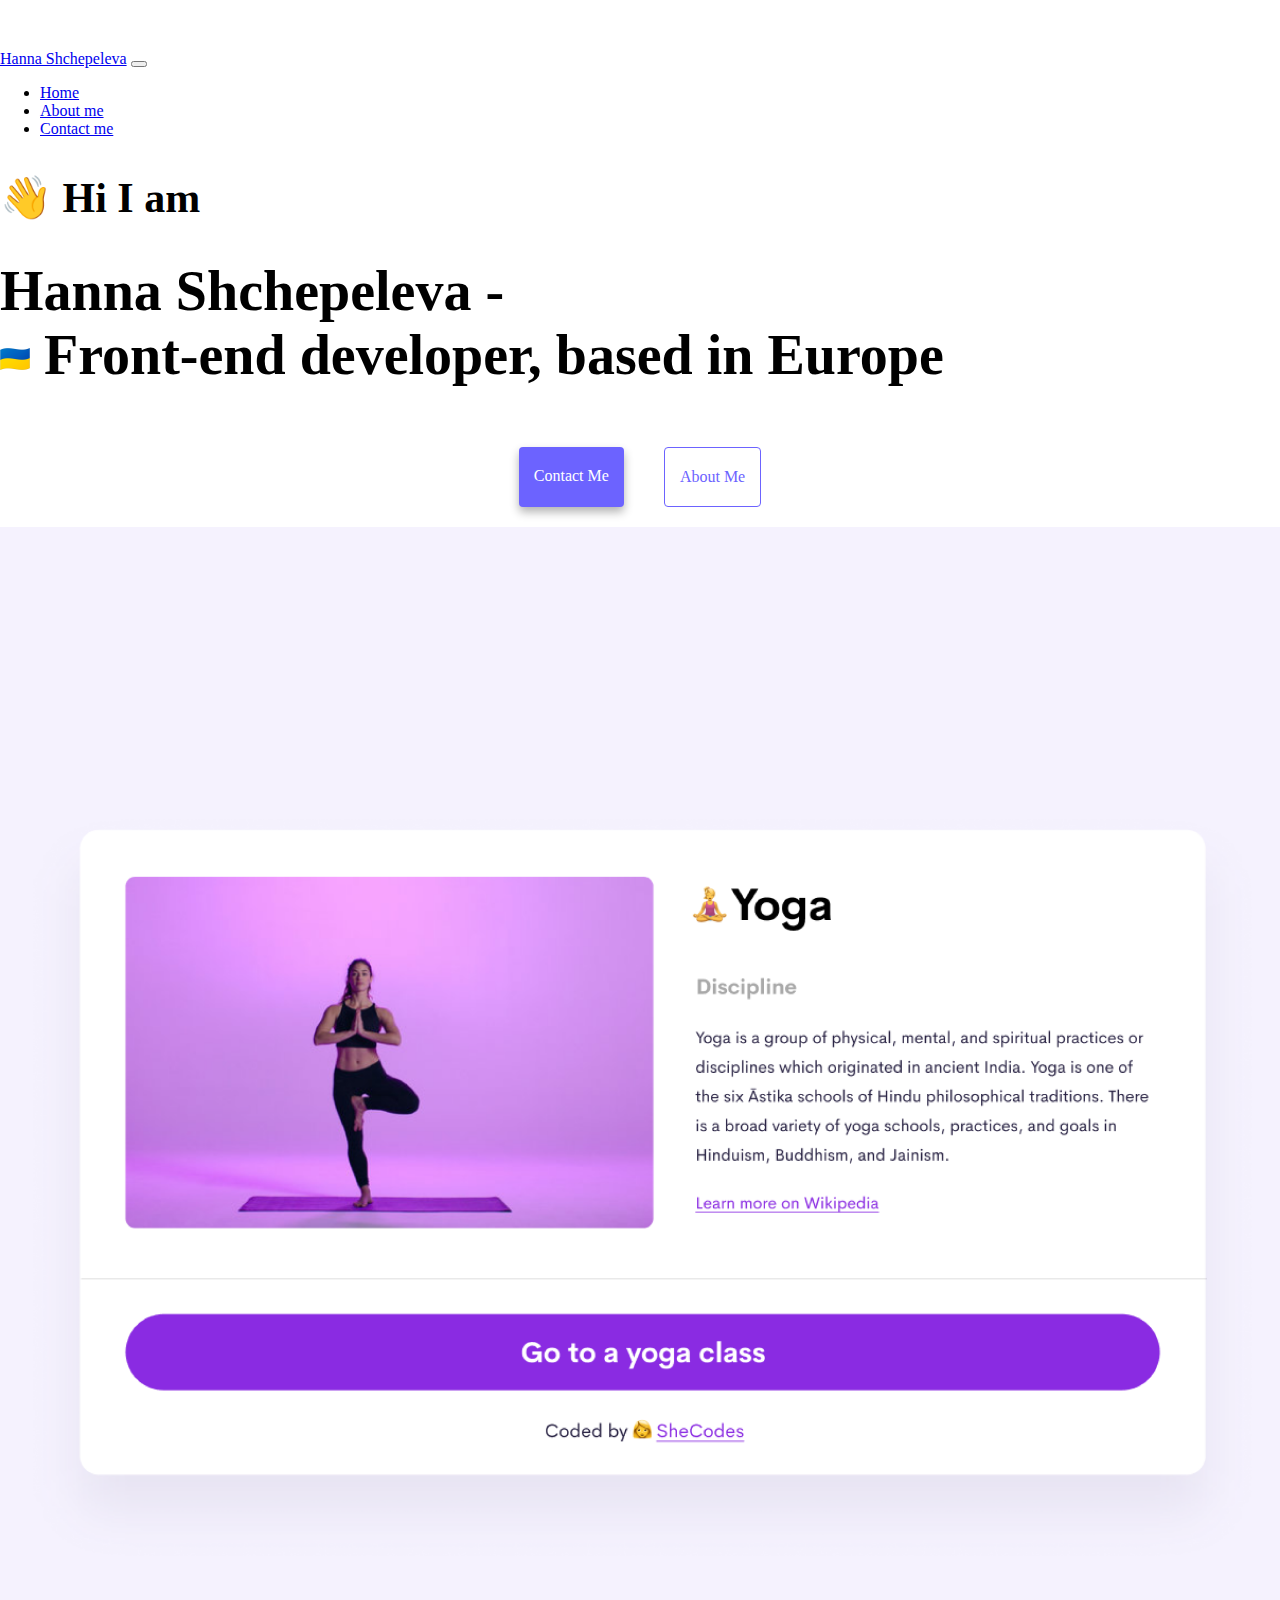
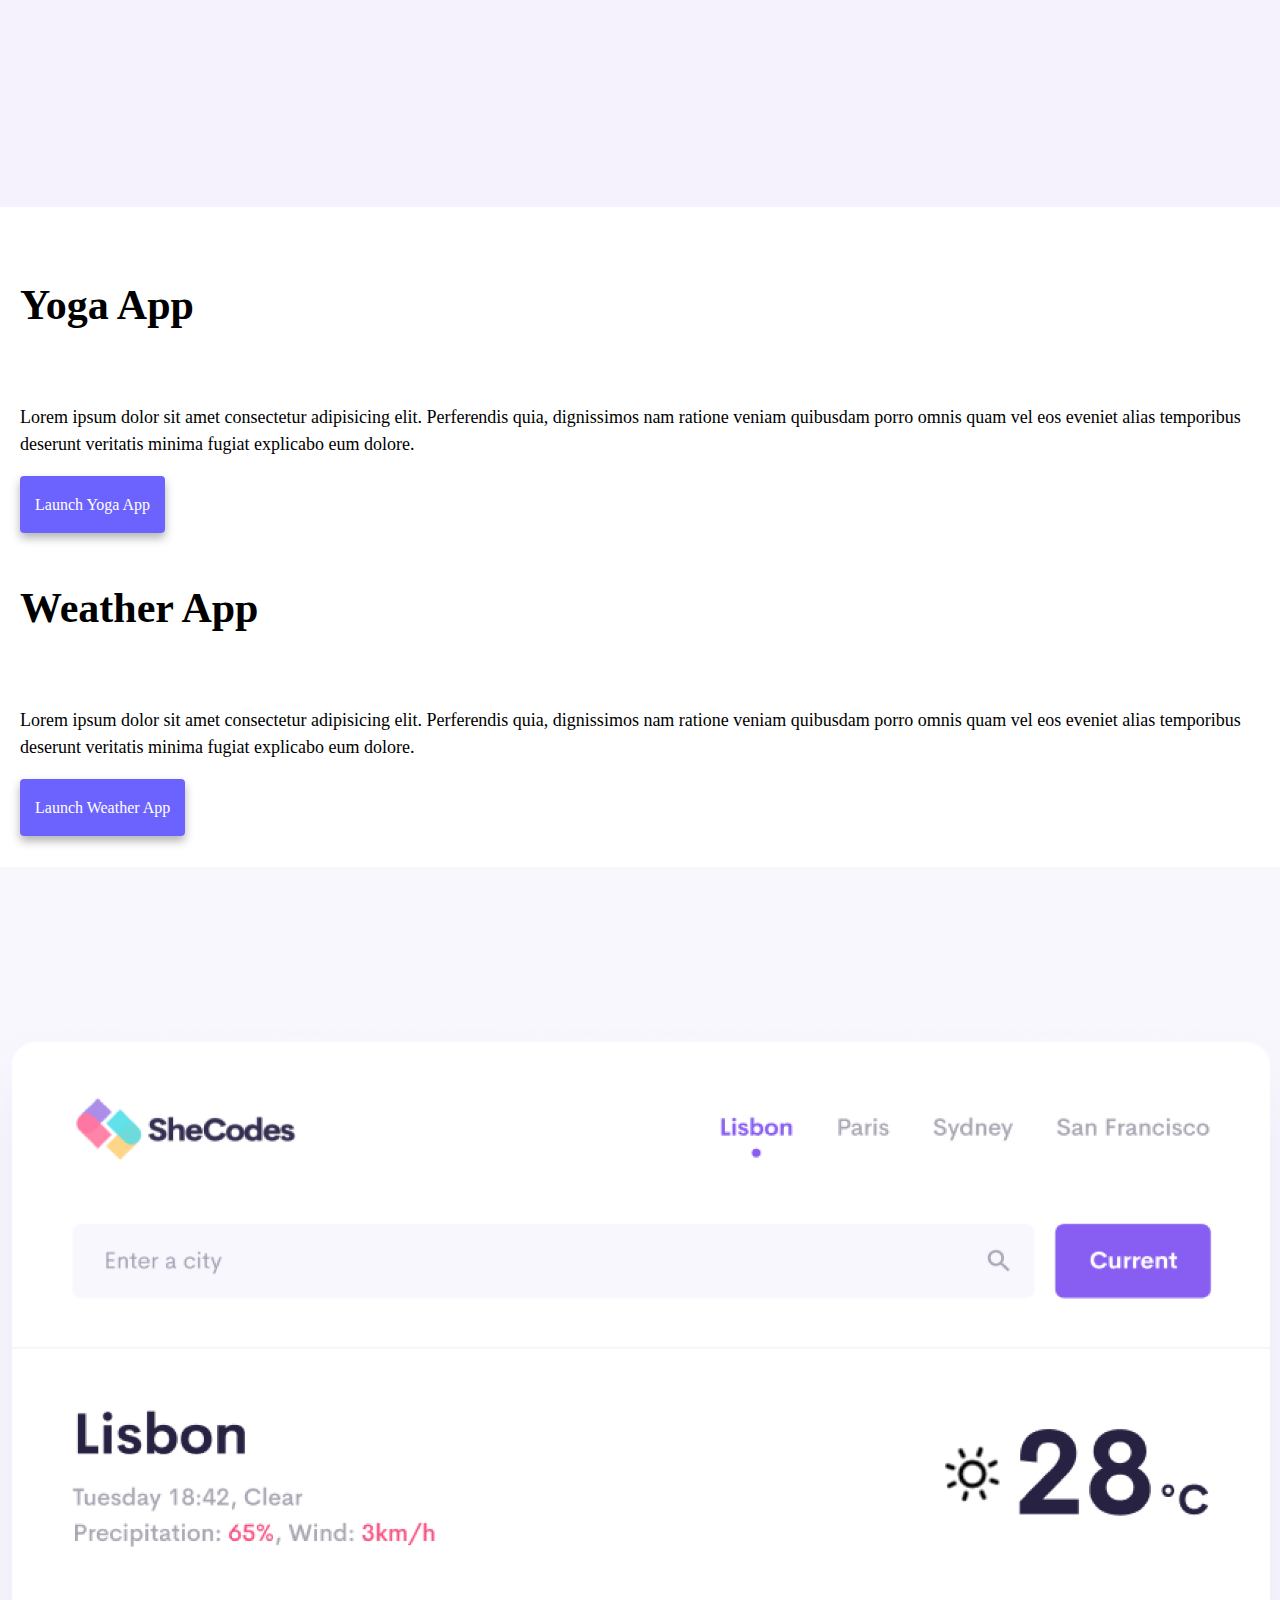
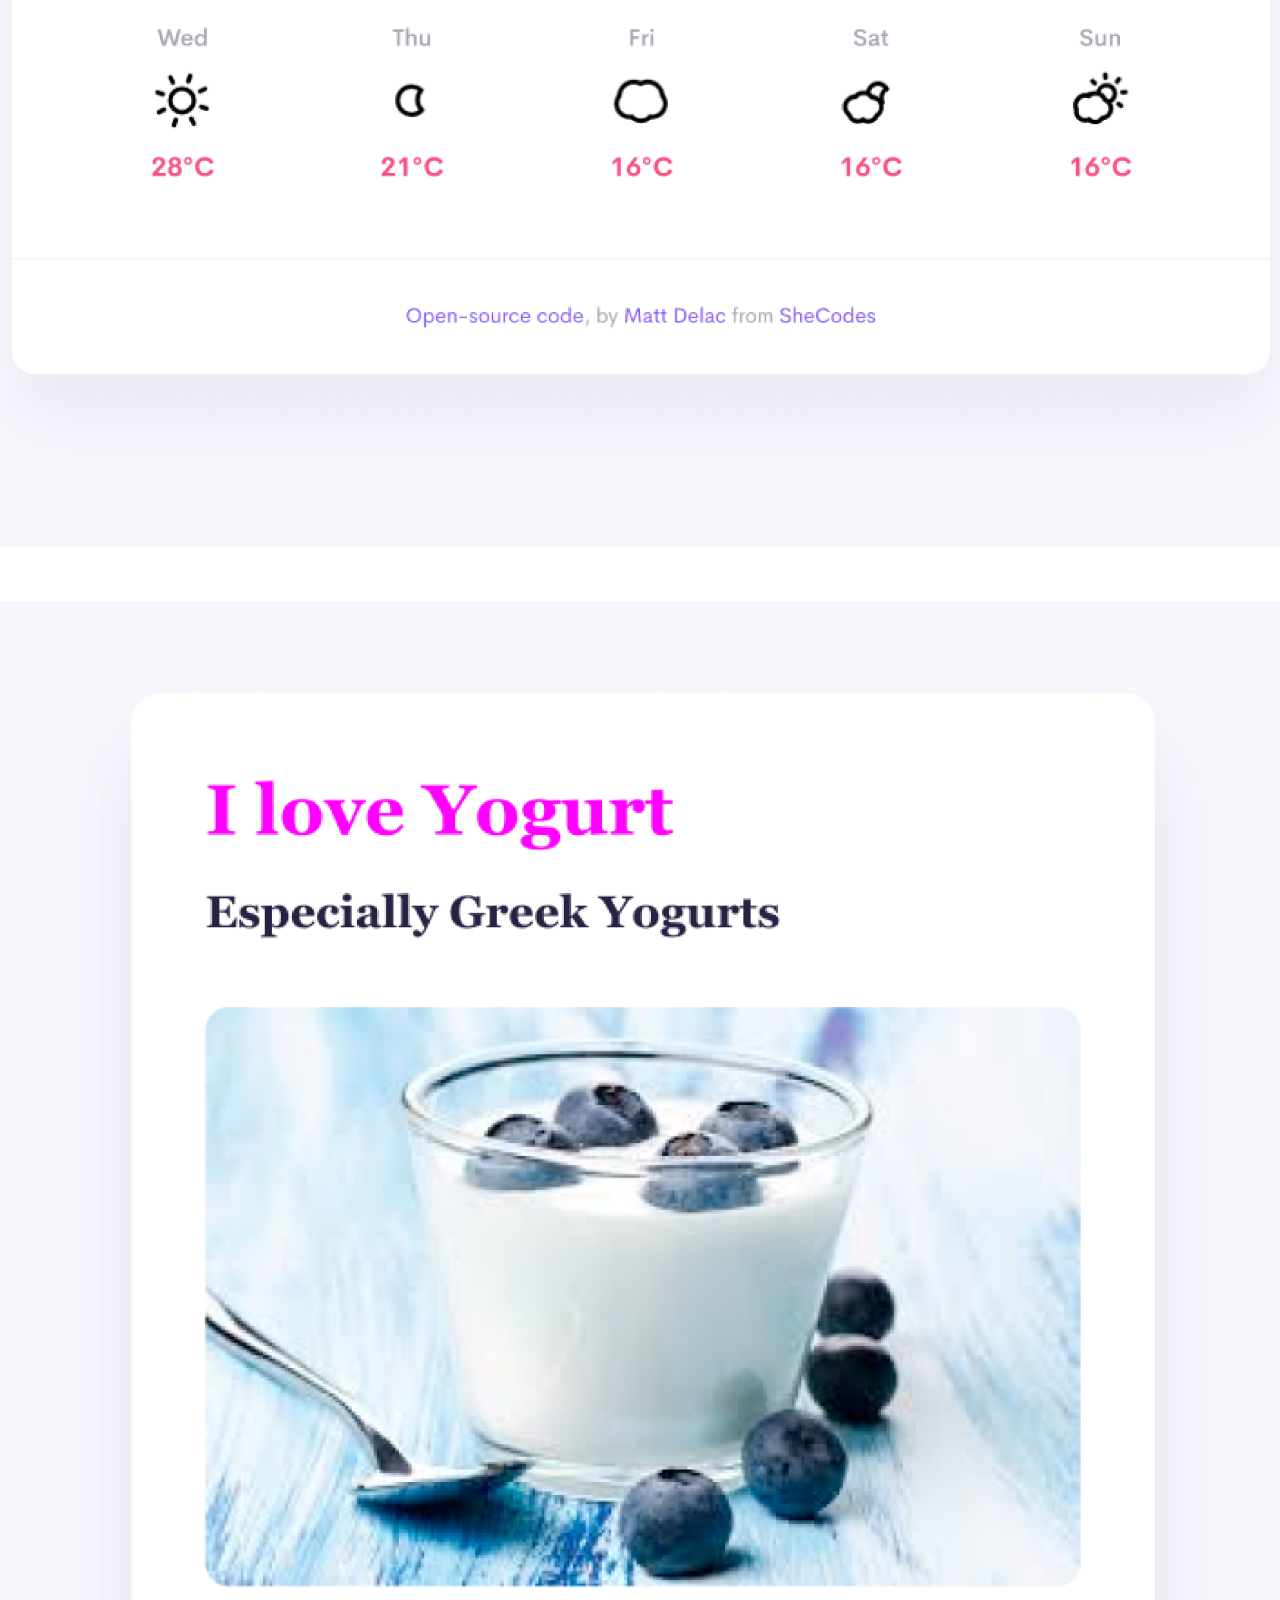
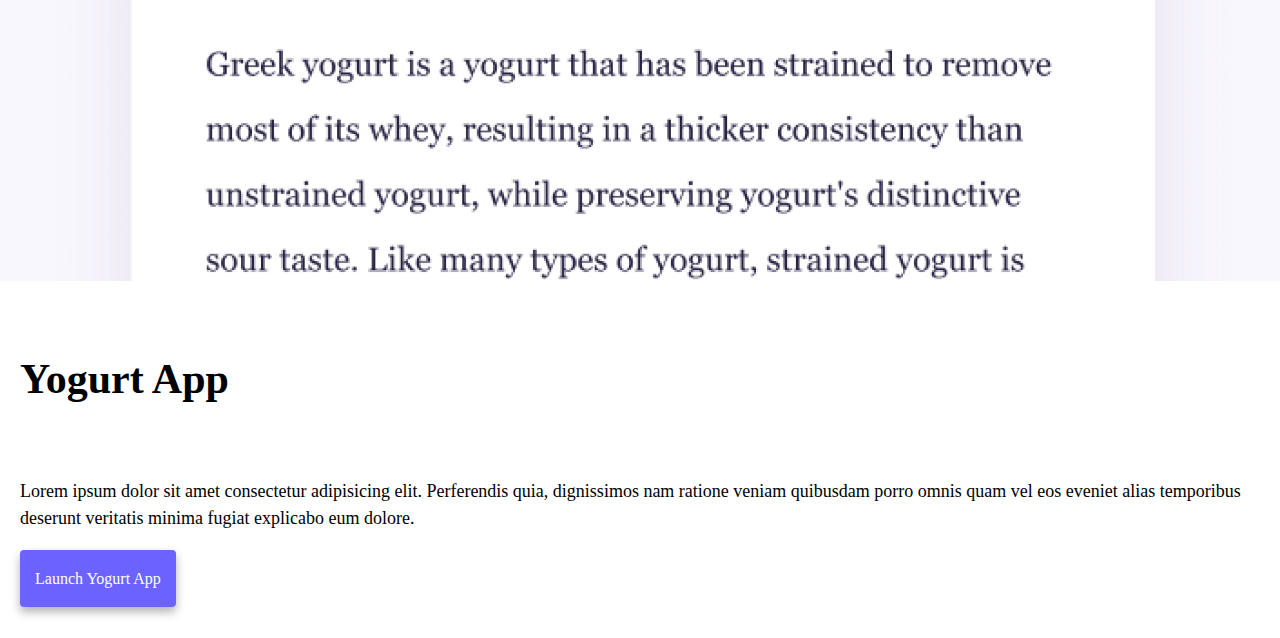
<file: index.html>
<!DOCTYPE html>
<html lang="en">
  <head>
    <meta charset="UTF-8" />
    <meta http-equiv="X-UA-Compatible" content="IE=edge" />
    <meta name="viewport" content="width=device-width, initial-scale=1.0" />
    <meta
      name="description"
      content="Learn about new apps, created by talented Front-end developer from Kharkiv, Ukraine, - Hanna Shchepeleva."
    />
    <link
      href="https://cdn.jsdelivr.net/npm/bootstrap@5.2.2/dist/css/bootstrap.min.css"
      rel="stylesheet"
      integrity="sha384-Zenh87qX5JnK2Jl0vWa8Ck2rdkQ2Bzep5IDxbcnCeuOxjzrPF/et3URy9Bv1WTRi"
      crossorigin="anonymous"
    />
    <script
      src="https://cdn.jsdelivr.net/npm/bootstrap@5.2.2/dist/js/bootstrap.bundle.min.js"
      integrity="sha384-OERcA2EqjJCMA+/3y+gxIOqMEjwtxJY7qPCqsdltbNJuaOe923+mo//f6V8Qbsw3"
      crossorigin="anonymous"
    ></script>
    <title>Front-end developer - Hanna Shchepeleva</title>
    <link rel="stylesheet" href="/style.css" />
  </head>
  <body>
    <nav class="navbar navbar-expand-lg bg-light fixed-top">
      <div class="container">
        <a class="navbar-brand" href="/">Hanna Shchepeleva</a>
        <button
          class="navbar-toggler"
          type="button"
          data-bs-toggle="collapse"
          data-bs-target="#navbarNav"
          aria-controls="navbarNav"
          aria-expanded="false"
          aria-label="Toggle navigation"
        >
          <span class="navbar-toggler-icon"></span>
        </button>
        <div class="collapse navbar-collapse" id="navbarNav">
          <ul class="navbar-nav">
            <li class="nav-item">
              <a
                class="nav-link active"
                aria-current="page"
                href="/"
                title="Homepage"
                >Home</a
              >
            </li>
            <li class="nav-item">
              <a
                class="nav-link"
                href="/about.html"
                title="About Hanna Shchepeleva"
                >About me</a
              >
            </li>
            <li class="nav-item">
              <a
                class="nav-link"
                href="/about.html#contact"
                title="Contact Hanna Shchepeleva"
                >Contact me</a
              >
            </li>
          </ul>
        </div>
      </div>
    </nav>
    <h2 class="mt-5 text-center">👋 Hi I am</h2>
    <h1 class="text-center">
      Hanna Shchepeleva -
      <br />
      <img src="images/flag-ukraine.png" alt="UA" class="flag-emoji" />
      Front-end developer, based in Europe
    </h1>
    <div class="navigation-links">
      <a
        href="/about.html#contact"
        class="primary-link"
        title="Contact Hanna Shchepeleva"
        >Contact me</a
      >
      <a
        href="/about.html"
        class="secondary-link"
        title="About Hanna Shchepeleva"
        >About me</a
      >
    </div>
    <div class="container text-center mt-5">
      <div class="row">
        <div class="col-md-6 p-0 homepage-image-place">
          <img
            src="/images/yoga.png"
            class="rounded homepage-image"
            alt="yoga"
          />
        </div>
        <div class="col-md-6 app-description">
          <h2 class="app-name">Yoga App</h2>
          <p class="app-description-paragraph">
            Lorem ipsum dolor sit amet consectetur adipisicing elit. Perferendis
            quia, dignissimos nam ratione veniam quibusdam porro omnis quam vel
            eos eveniet alias temporibus deserunt veritatis minima fugiat
            explicabo eum dolore.
          </p>
          <div>
            <a href="#" class="primary-link launch-app-link">Launch yoga app</a>
          </div>
        </div>
        <div class="col-md-6 app-description">
          <h2 class="app-name">Weather App</h2>
          <p>
            Lorem ipsum dolor sit amet consectetur adipisicing elit. Perferendis
            quia, dignissimos nam ratione veniam quibusdam porro omnis quam vel
            eos eveniet alias temporibus deserunt veritatis minima fugiat
            explicabo eum dolore.
          </p>
          <div>
            <a href="#" class="primary-link launch-app-link"
              >Launch weather app</a
            >
          </div>
        </div>
        <div class="col-md-6 homepage-image-place">
          <img
            src="/images/weather.png"
            alt="weather"
            class="rounded homepage-image"
          />
        </div>
        <div class="col-md-6 homepage-image-place">
          <img
            src="/images/yogurt.png"
            alt="yougurt"
            class="rounded homepage-image"
          />
        </div>
        <div class="col-md-6 app-description">
          <h2 class="app-name">Yogurt App</h2>
          <p>
            Lorem ipsum dolor sit amet consectetur adipisicing elit. Perferendis
            quia, dignissimos nam ratione veniam quibusdam porro omnis quam vel
            eos eveniet alias temporibus deserunt veritatis minima fugiat
            explicabo eum dolore.
          </p>
          <div>
            <a href="#" class="primary-link launch-app-link"
              >Launch yogurt app</a
            >
          </div>
        </div>
      </div>
    </div>
  </body>
</html>
</file>
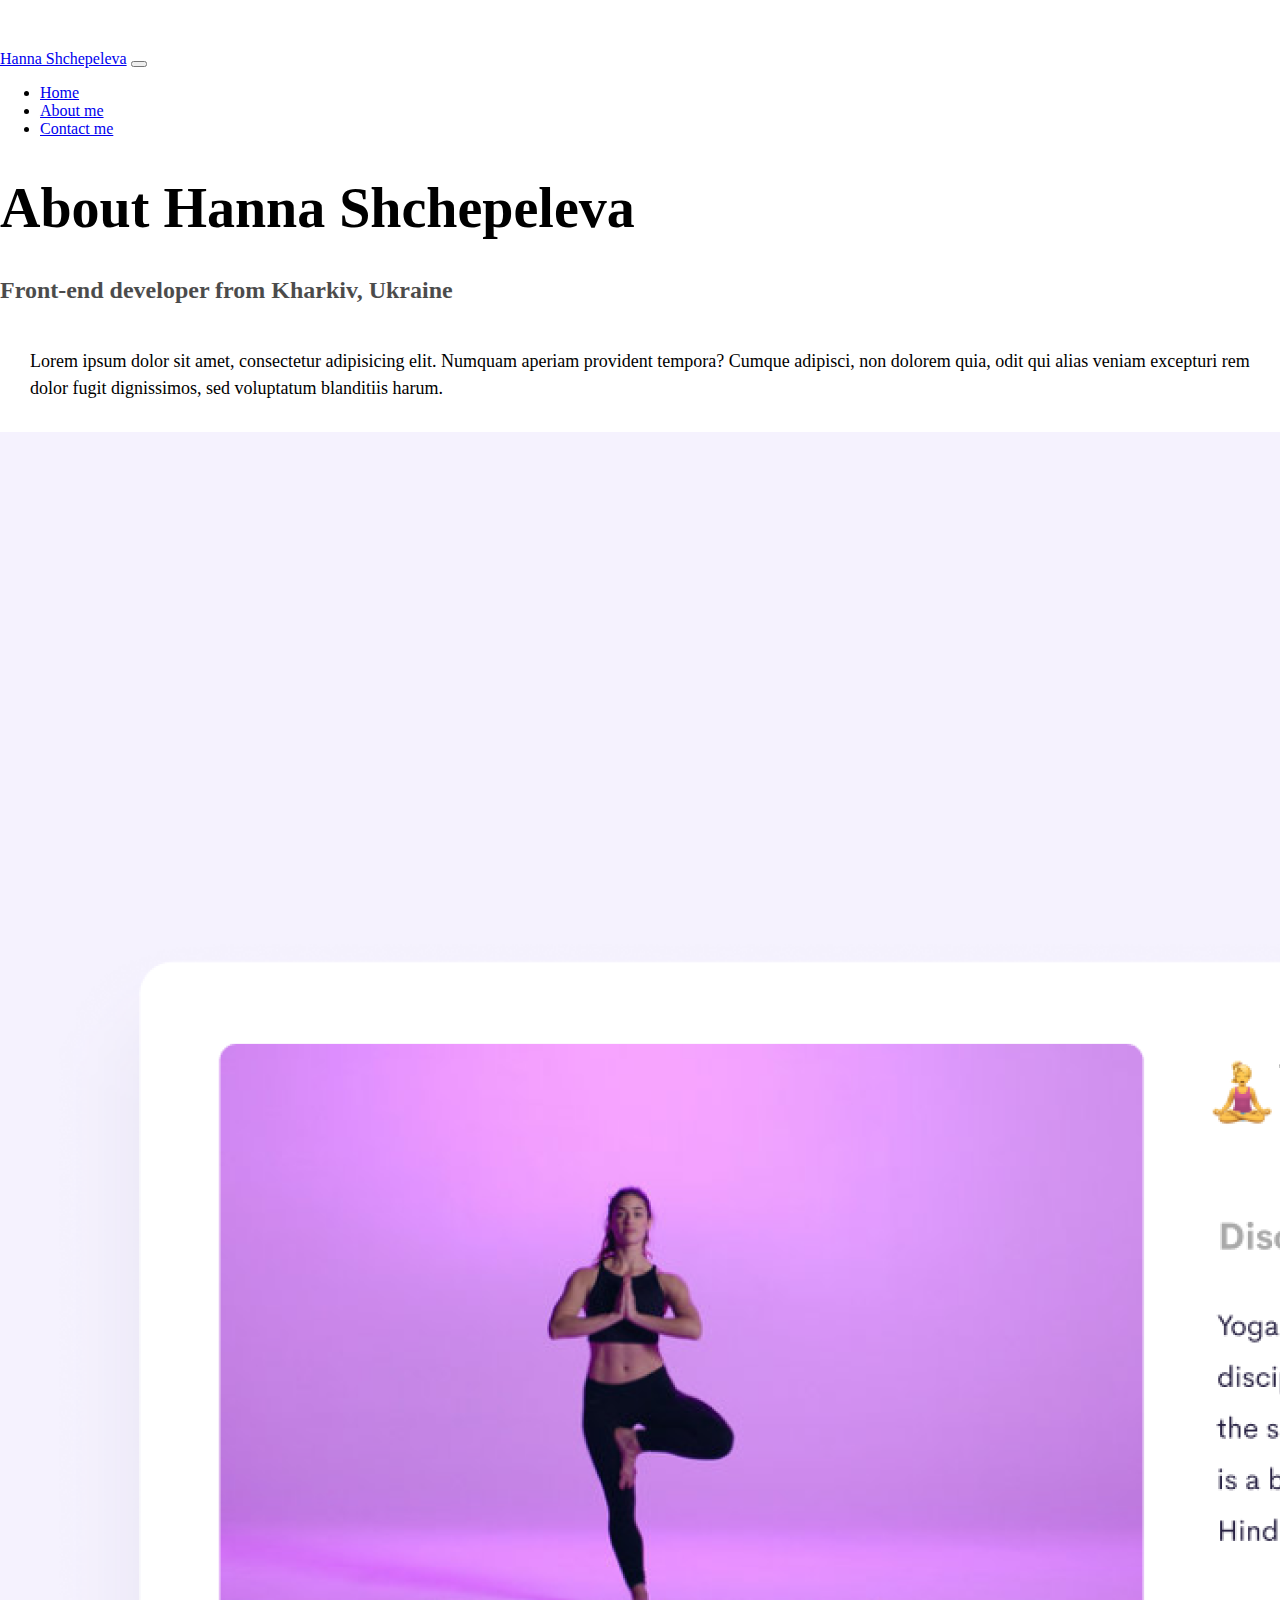
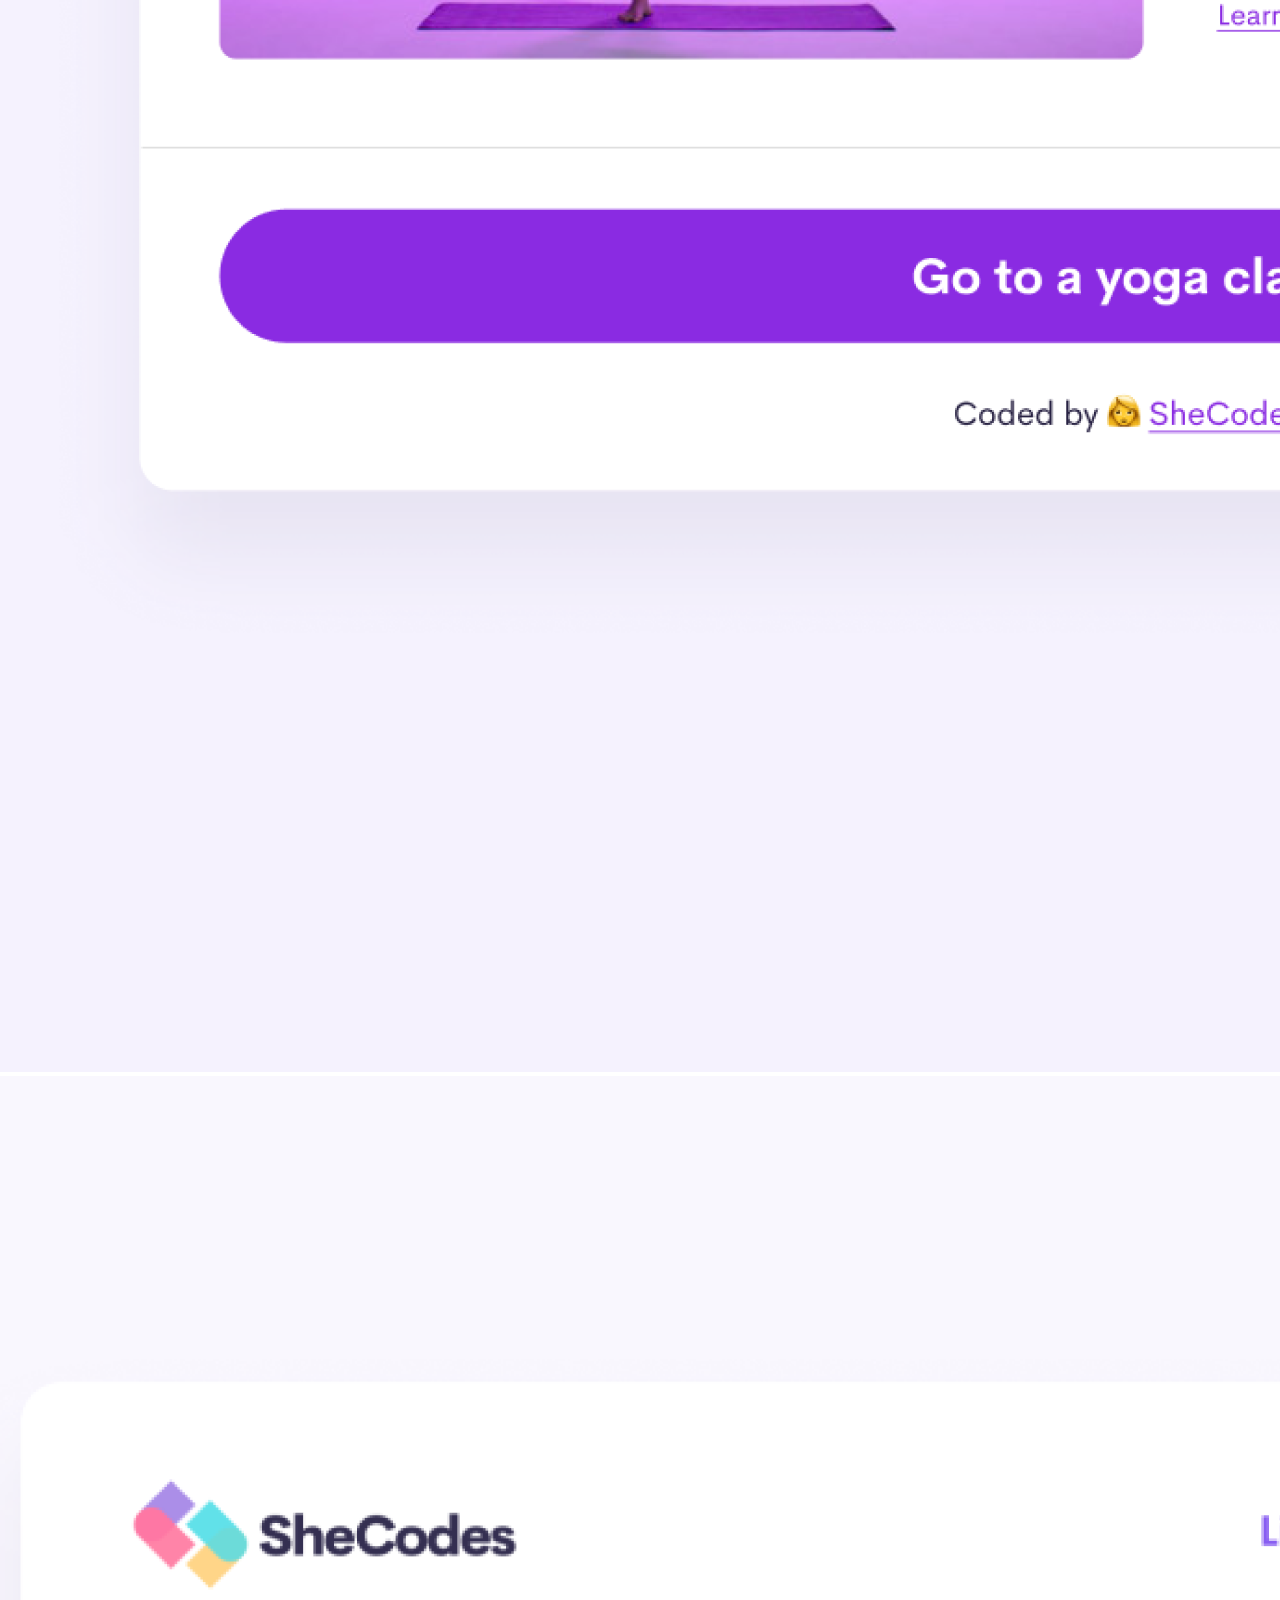
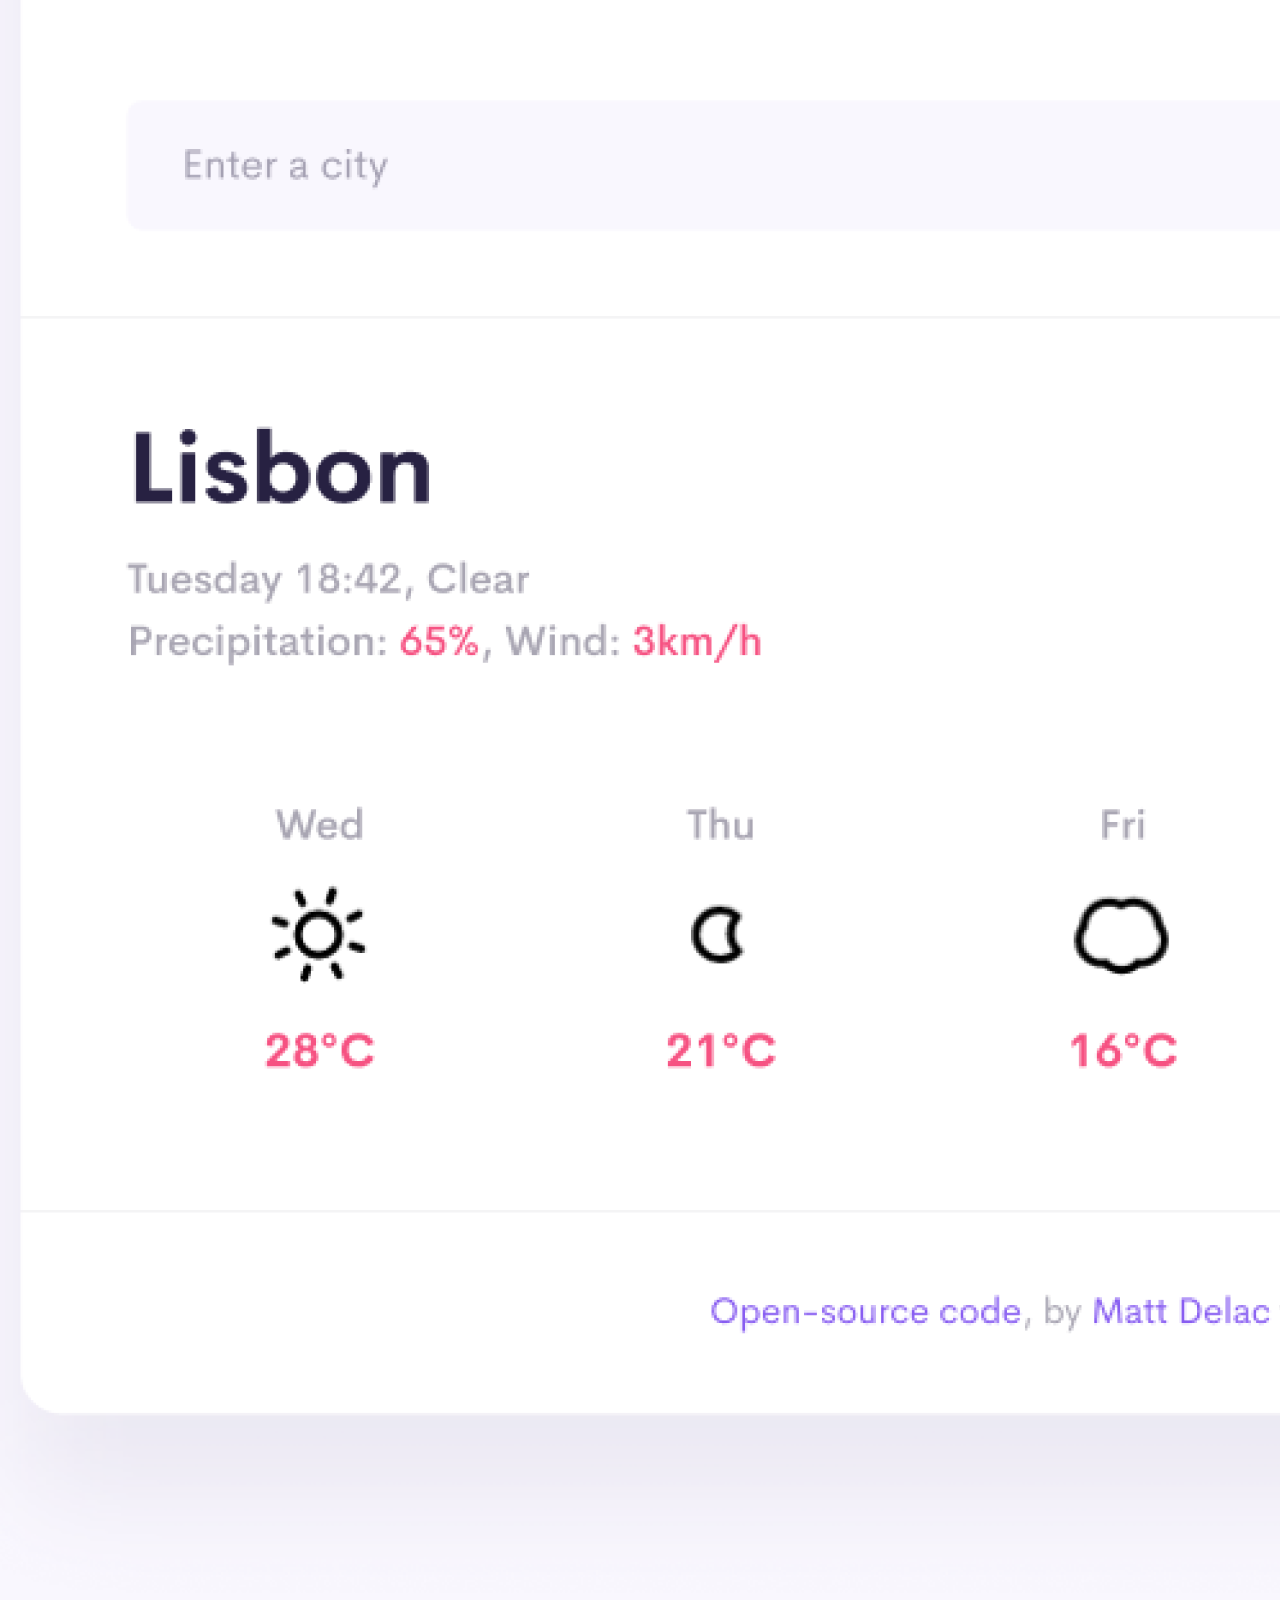
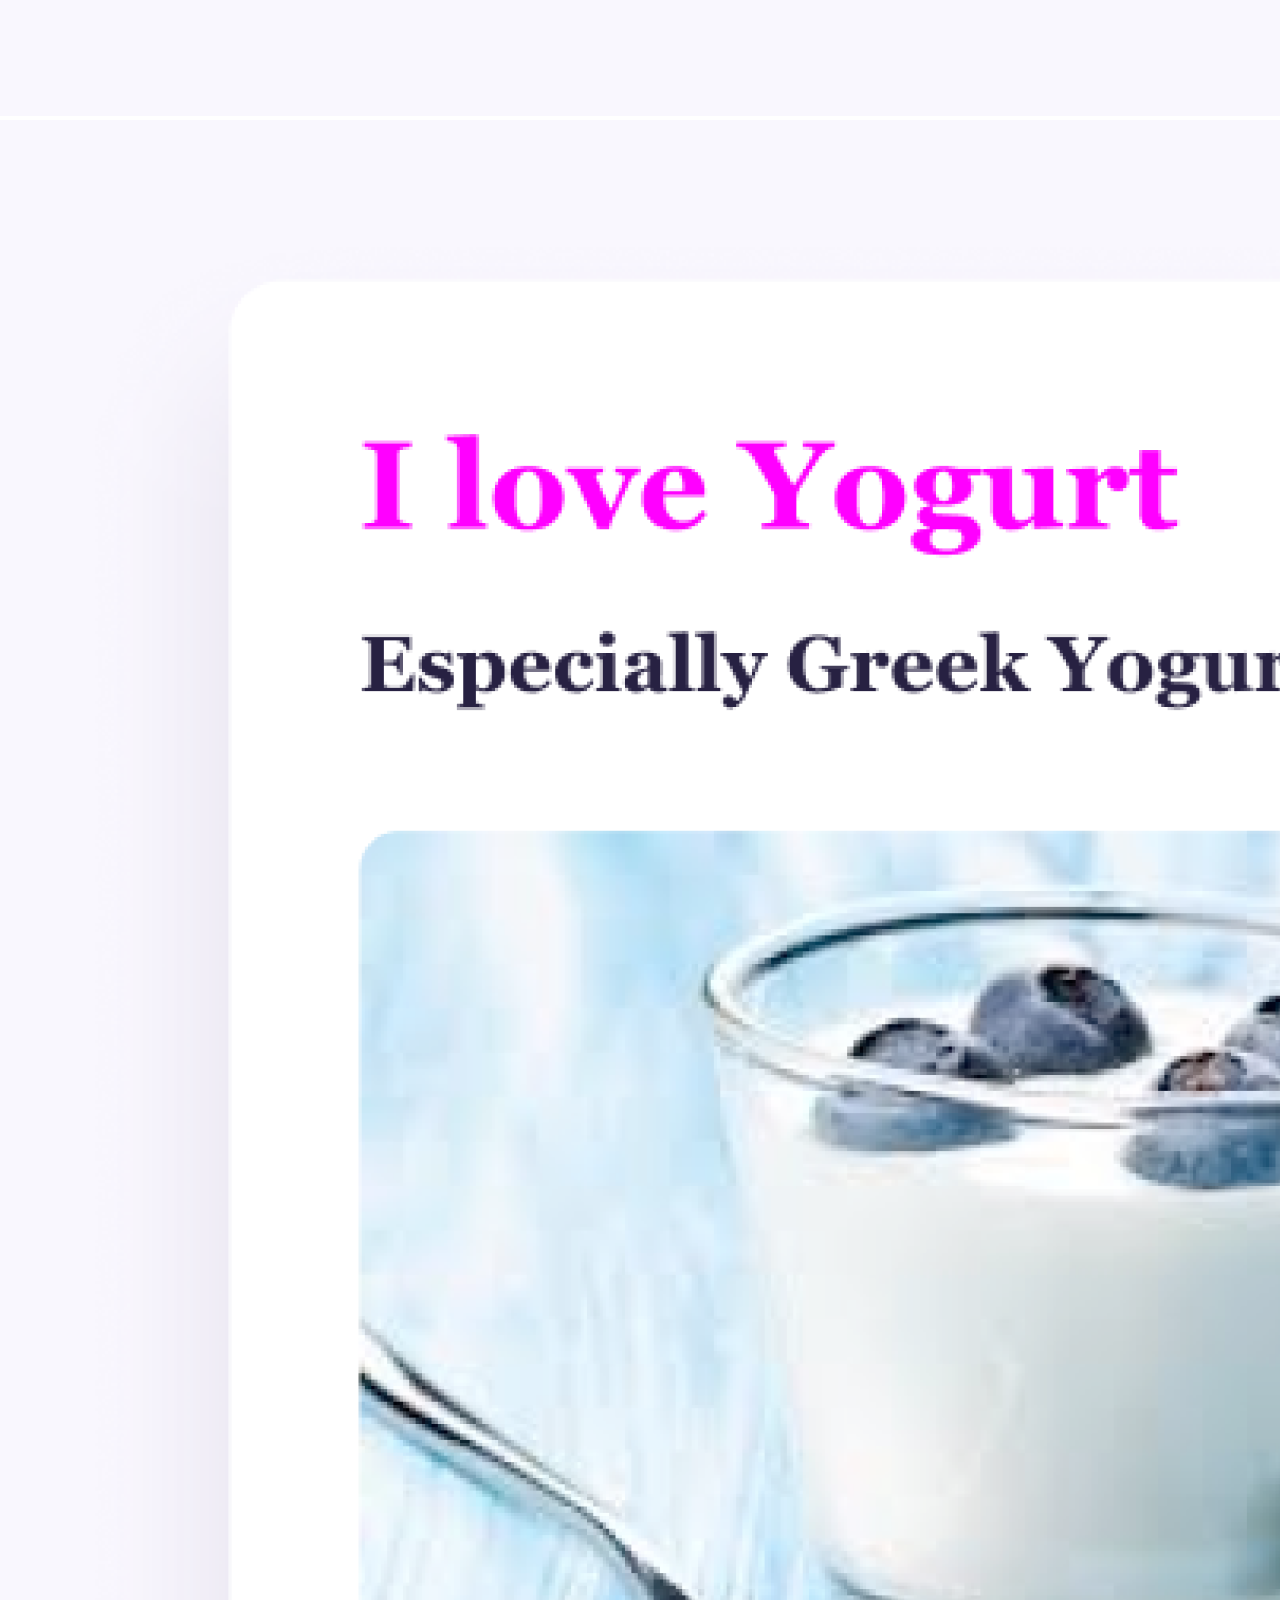
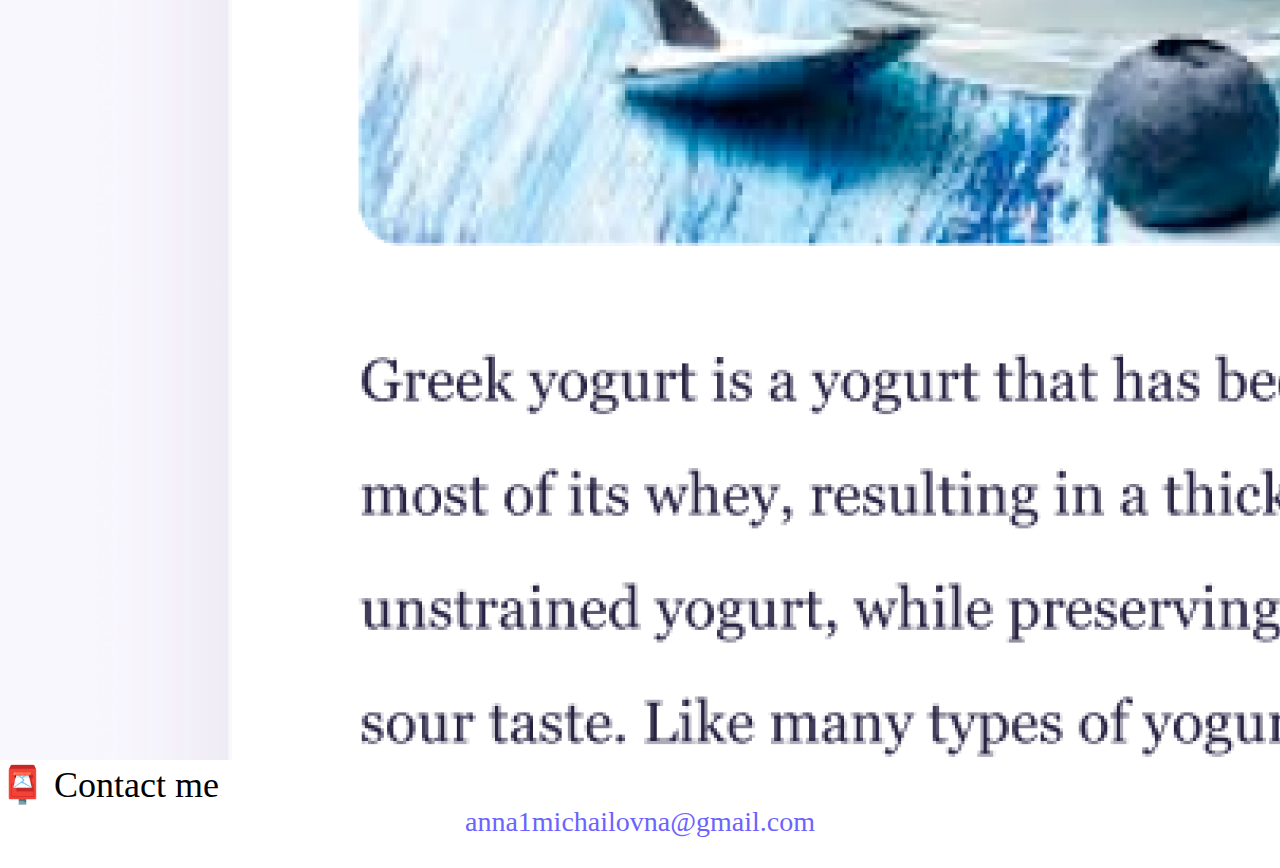
<file: about.html>
<!DOCTYPE html>
<html lang="en">
  <head>
    <meta charset="UTF-8" />
    <meta http-equiv="X-UA-Compatible" content="IE=edge" />
    <meta name="viewport" content="width=device-width, initial-scale=1.0" />
    <meta
      name="description"
      content="Find more information about Front-end Developer Hanna Shchepeleva and contact her."
    />
    <link
      href="https://cdn.jsdelivr.net/npm/bootstrap@5.2.2/dist/css/bootstrap.min.css"
      rel="stylesheet"
      integrity="sha384-Zenh87qX5JnK2Jl0vWa8Ck2rdkQ2Bzep5IDxbcnCeuOxjzrPF/et3URy9Bv1WTRi"
      crossorigin="anonymous"
    />
    <script
      src="https://cdn.jsdelivr.net/npm/bootstrap@5.2.2/dist/js/bootstrap.bundle.min.js"
      integrity="sha384-OERcA2EqjJCMA+/3y+gxIOqMEjwtxJY7qPCqsdltbNJuaOe923+mo//f6V8Qbsw3"
      crossorigin="anonymous"
    ></script>
    <link rel="stylesheet" href="/style.css" />
    <title>About Front-end developer Hanna Shchepeleva</title>
  </head>
  <body>
    <nav class="navbar navbar-expand-lg bg-light fixed-top">
      <div class="container">
        <a class="navbar-brand" href="/">Hanna Shchepeleva</a>
        <button
          class="navbar-toggler"
          type="button"
          data-bs-toggle="collapse"
          data-bs-target="#navbarNav"
          aria-controls="navbarNav"
          aria-expanded="false"
          aria-label="Toggle navigation"
        >
          <span class="navbar-toggler-icon"></span>
        </button>
        <div class="collapse navbar-collapse" id="navbarNav">
          <ul class="navbar-nav">
            <li class="nav-item">
              <a class="nav-link" aria-current="page" href="/" title="Homepage"
                >Home</a
              >
            </li>
            <li class="nav-item">
              <a
                class="nav-link active"
                href="/about.html"
                title="Aboot Hanna Shchepeleva"
                >About me</a
              >
            </li>
            <li class="nav-item">
              <a
                class="nav-link"
                href="/about.html#contact"
                title="Contact Hanna Shchepeleva"
                >Contact me</a
              >
            </li>
          </ul>
        </div>
      </div>
    </nav>
    <h1 class="mt-5 text-center">About Hanna Shchepeleva</h1>
    <h3 class="text-center">Front-end developer from Kharkiv, Ukraine</h3>
    <div class="about-paragraphs">
      <p class="text-center">
        Lorem ipsum dolor sit amet, consectetur adipisicing elit. Numquam
        aperiam provident tempora? Cumque adipisci, non dolorem quia, odit qui
        alias veniam excepturi rem dolor fugit dignissimos, sed voluptatum
        blanditiis harum.
      </p>
    </div>
    <div class="container">
      <div class="row">
        <div class="col-sm-4 about-image">
          <img
            src="/images/yoga.png"
            alt="yoga"
            class="img-fluid border border-white border-5 shadow"
          />
        </div>
        <div class="col-sm-4 about-image">
          <img
            src="/images/weather.png"
            alt="yoga"
            class="img-fluid border border-white border-5 shadow"
          />
        </div>
        <div class="col-sm-4 about-image">
          <img
            src="/images/yogurt.png"
            alt="yoga"
            class="img-fluid border border-white border-5 shadow"
          />
        </div>
      </div>
    </div>
    <div id="contact">
      <div class="mt-5 text-center">📮 Contact me</div>
      <a
        href="mailto:anna1michailovna@gmail.com"
        class="email-link"
        title="Email to Hanna Shchepeleva"
      >
        anna1michailovna@gmail.com
      </a>
    </div>
  </body>
</html>
</file>
<file: style.css>
:root {
  --primary-color: #6c63ff;
  --box-shadow: 0 5px 10px rgba(0, 0, 0, 0.3);
}

body {
  margin: 0 auto 30px;
  max-width: 100%;
  padding-top: 50px;
}

h1 {
  font-size: 56px;
}

h2 {
  font-size: 42px;
}

h3 {
  font-size: 24px;
  opacity: 0.7;
}

p {
  font-size: 18px;
  line-height: 1.5;
  padding: 20px;
}

.navigation-links {
  display: flex;
  margin-top: 40px;
  justify-content: center;
}

.navigation-links a {
  margin: 20px;
}

.primary-link {
  border-radius: 4px;
  padding: 20px 15px;
  text-decoration: none;
  text-transform: capitalize;
  background: var(--primary-color);
  box-shadow: var(--box-shadow);
  color: white;
}
.primary-link:hover {
  color: white;
}

.secondary-link {
  border-radius: 4px;
  padding: 20px 15px;
  text-decoration: none;
  text-transform: capitalize;
  color: var(--primary-color);
  border: 1px solid var(--primary-color);
}
.app-description {
  text-align: left;
  margin-bottom: 50px;
}
.homepage-image-place {
  margin-bottom: 50px;
}
.app-name {
  padding: 20px;
}
.launch-app-link {
  margin: 60px 0 100px 20px;
}

.about-paragraphs p {
  margin: 10px;
}

.email-link {
  display: flex;
  justify-content: center;
  color: var(--primary-color);
  font-size: 28px;
  text-decoration: none;
}

.email-link:hover {
  text-decoration: underline;
}
#contact {
  font-size: 36px;
}
.flag-emoji {
  width: 30px;
}
.homepage-image {
  width: 100%;
  height: auto;
}

@media (max-width: 768px) {
  h1 {
    font-size: 22px;
  }
  h2 {
    font-size: 30px;
  }
  h3 {
    font-size: 15px;
  }
  .homepage-image-place {
    display: none;
  }
  .app-description {
    font-size: 15px;
    text-align: center;
    margin-bottom: 30px;
  }
  .launch-app-link {
    display: block;
    text-align: center;
    margin: 0 20px;
  }
  .app-name {
    padding: 10px;
  }
  .app-description-paragraph {
    padding: 10px 15px;
  }
  #contact {
    text-align: center;
    font-size: 20px;
    margin-bottom: 80px;
  }
  .email-link {
    font-size: 20px;
  }
  .about-image {
    margin-bottom: 20px;
  }
}
</file>
